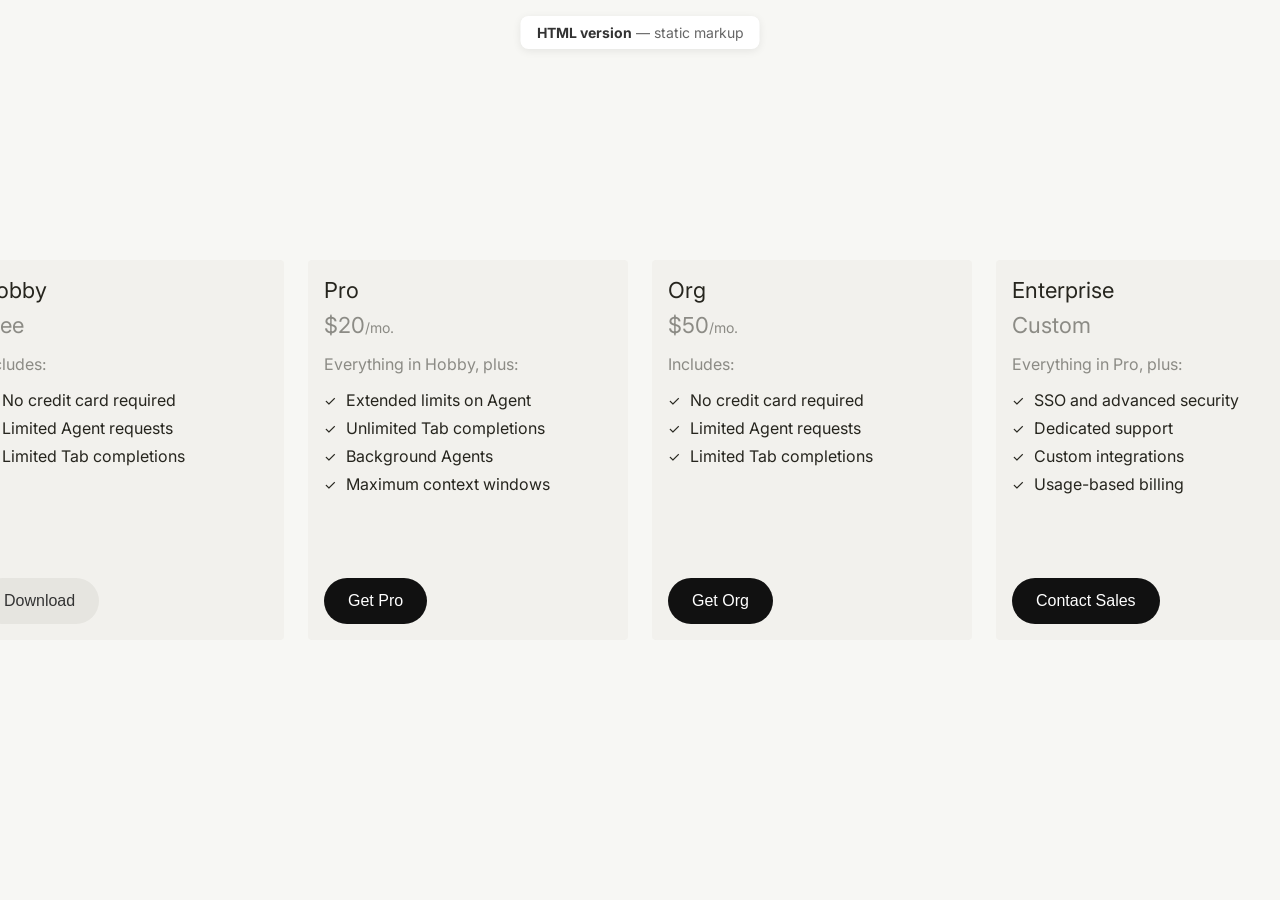
<file: index.html>
<!DOCTYPE html>
<html lang="en">
<head>
    <!-- Character set and mobile-friendly viewport -->
    <meta charset="UTF-8">
    <meta name="viewport" content="width=device-width, initial-scale=1.0">
    <title>Pricing Plans — HTML version</title>
    <!-- Preconnect to Google Fonts for faster loading -->
    <link rel="preconnect" href="https://fonts.googleapis.com">
    <link rel="preconnect" href="https://fonts.gstatic.com" crossorigin>
    <!-- Inter font: weights 400, 500, 600, 700 -->
    <link href="https://fonts.googleapis.com/css2?family=Inter:wght@400;500;600;700&display=swap" rel="stylesheet">
    <link rel="stylesheet" href="styles.css">
</head>
<body>
    <!-- Fixed badge at top: identifies this as the HTML/static version -->
    <p class="page-label"><strong>HTML version</strong> — static markup</p>

    <!-- Wrapper for all pricing cards; horizontal layout -->
    <div class="cards-container">

        <!-- Card 1: Hobby tier -->
        <div class="card">
            <div class="card-top">
                <h3 class="card-title">Hobby</h3>
                <p class="card-price">
                    <span class="card-price-amount">Free</span>
                </p>
                <div class="card-content">
                    <p class="includes-text">Includes:</p>
                    <ul class="features-list">
                        <li>
                            <span class="checkmark">✓</span>
                            No credit card required
                        </li>
                        <li>
                            <span class="checkmark">✓</span>
                            Limited Agent requests
                        </li>
                        <li>
                            <span class="checkmark">✓</span>
                            Limited Tab completions
                        </li>
                    </ul>
                </div>
            </div>
            <!-- Secondary style = light/gray button -->
            <button class="download-button secondary">Download</button>
        </div>

        <!-- Card 2: Pro tier -->
        <div class="card">
            <div class="card-top">
                <h3 class="card-title">Pro</h3>
                <p class="card-price">
                    <span class="card-price-amount">$20</span>
                    <span class="card-price-period">/mo.</span>
                </p>
                <div class="card-content">
                    <p class="includes-text">Everything in Hobby, plus:</p>
                    <ul class="features-list">
                        <li>
                            <span class="checkmark">✓</span>
                            Extended limits on Agent
                        </li>
                        <li>
                            <span class="checkmark">✓</span>
                            Unlimited Tab completions
                        </li>
                        <li>
                            <span class="checkmark">✓</span>
                            Background Agents
                        </li>
                        <li>
                            <span class="checkmark">✓</span>
                            Maximum context windows
                        </li>
                    </ul>
                </div>
            </div>
            <!-- Primary style = dark/black CTA -->
            <button class="download-button primary">Get Pro</button>
        </div>

        <!-- Card 3: Org tier -->
        <div class="card">
            <div class="card-top">
                <h3 class="card-title">Org</h3>
                <p class="card-price">
                    <span class="card-price-amount">$50</span>
                    <span class="card-price-period">/mo.</span>
                </p>
                <div class="card-content">
                    <p class="includes-text">Includes:</p>
                    <ul class="features-list">
                        <li>
                            <span class="checkmark">✓</span>
                            No credit card required
                        </li>
                        <li>
                            <span class="checkmark">✓</span>
                            Limited Agent requests
                        </li>
                        <li>
                            <span class="checkmark">✓</span>
                            Limited Tab completions
                        </li>
                    </ul>
                </div>
            </div>
            <!-- Primary style = dark/black CTA -->
            <button class="download-button primary">Get Org</button>
        </div>

        <!-- Card 4: Enterprise tier -->
        <div class="card">
            <div class="card-top">
                <h3 class="card-title">Enterprise</h3>
                <p class="card-price">
                    <span class="card-price-amount">Custom</span>
                </p>
                <div class="card-content">
                    <p class="includes-text">Everything in Pro, plus:</p>
                    <ul class="features-list">
                        <li>
                            <span class="checkmark">✓</span>
                            SSO and advanced security
                        </li>
                        <li>
                            <span class="checkmark">✓</span>
                            Dedicated support
                        </li>
                        <li>
                            <span class="checkmark">✓</span>
                            Custom integrations
                        </li>
                        <li>
                            <span class="checkmark">✓</span>
                            Usage-based billing
                        </li>
                    </ul>
                </div>
            </div>
            <!-- Primary style = dark/black CTA -->
            <button class="download-button primary">Contact Sales</button>
        </div>
    </div>
</body>
</html>
</file>
<file: styles.css>
* {
    margin: 0;
    padding: 0;
    box-sizing: border-box;
}

body {
    font-family: 'Inter', -apple-system, BlinkMacSystemFont, 'Segoe UI', Roboto, sans-serif;
    background-color: #f7f7f4;
    display: flex;
    justify-content: center;
    align-items: center;
    min-height: 100vh;
    padding: 20px;
}

.cards-container {
    display: flex;
    flex-direction: row;
    gap: 24px;
    flex-wrap: nowrap;
    justify-content: center;
    align-items: flex-start;
}

.card {
    display: flex;
    flex-direction: column;
    min-height: 380px;
    background-color: #f2f1ed;
    border-radius: 4px;
    padding: 16px;
    width: 320px;
    flex-shrink: 0;
}

.card-top {
    display: flex;
    flex-direction: column;
}

.card-title {
    font-size: 22px;
    line-height: 28px;
    font-weight: 400;
    color: #26251e;
    margin-bottom: 8px;
}

.card-price {
    font-size: 20px;
    color: rgba(38, 37, 30, 0.5);
    display: inline-flex;
    align-items: baseline;
}

.card-price-amount {
    font-size: 22px;
    font-weight: 400;
    color: rgba(38, 37, 30, 0.5);
}

.card-price-period {
    font-size: 14px;
    color: rgba(38, 37, 30, 0.5);
}

.card-content {
    margin-bottom: 32px;
}

.includes-text {
    font-size: 16px;
    color: rgba(38, 37, 30, 0.5);
    margin: 16px 0px;
}

.features-list {
    list-style: none;
    padding: 0;
}

.features-list li {
    display: flex;
    align-items: center;
    margin-bottom: 8px;
    font-size: 16px;
    color: #26251e;
}

.checkmark {
    color: #26251e;
    font-size: 14px;
    margin-right: 10px;
    font-weight: 400;
}

.download-button {
    margin-top: auto;
    width: fit-content;
    background-color: #e6e5e0;
    border: none;
    border-radius: 999px;
    padding: 14px 24px;
    font-size: 16px;
    font-weight: 500;
    color: #333;
    cursor: pointer;
    transition: background-color 0.2s ease;
}

.download-button:hover {
    background-color: #D8D6CE;
}

.download-button:active {
    background-color: #D8D6CE;
}

.download-button.primary {
    background-color: #111;
    color: #fff;
}

.download-button.primary:hover {
    background-color: #333;
}

.download-button.primary:active {
    background-color: #333;
}

.download-button.outline {
    background-color: transparent;
    border: 2px solid #c7c6c0;
    color: #333;
}

.download-button.outline:hover {
    background-color: #e9e9e5;  
}

.download-button.outline:active {
    background-color: #e9e9e5;
}

.page-label {
    position: fixed;
    top: 16px;
    left: 50%;
    transform: translateX(-50%);
    font-size: 14px;
    color: #666;
    background: #fff;
    padding: 8px 16px;
    border-radius: 8px;
    box-shadow: 0 2px 8px rgba(0,0,0,0.08);
}

.page-label strong {
    color: #333;
}
</file>
